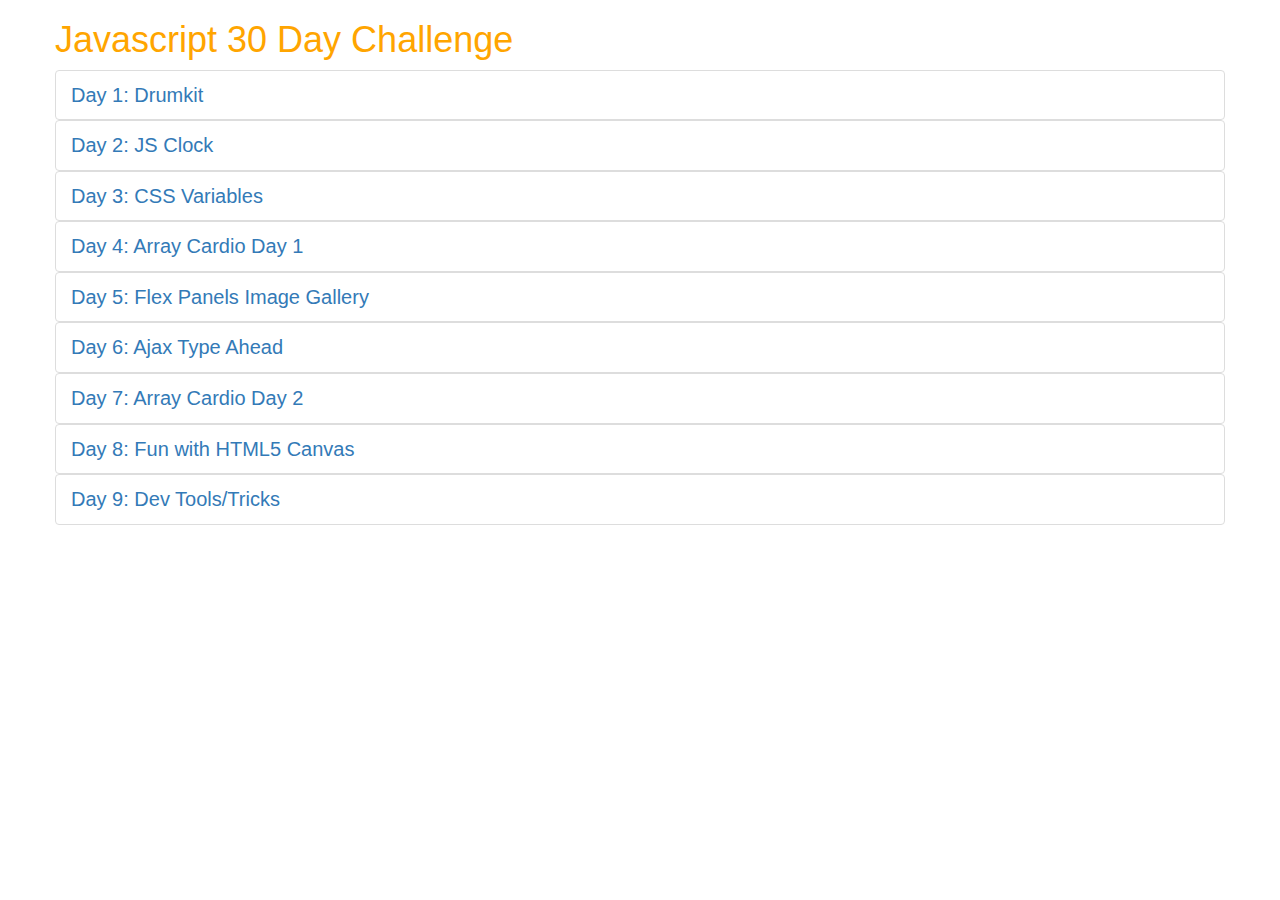
<file: index.html>
<!DOCTYPE html>
<html>
  <head>
    <meta charset="utf-8">
    <title>30 Day JavaScript Challenge</title>
    <link rel="stylesheet" href="https://maxcdn.bootstrapcdn.com/bootstrap/3.3.7/css/bootstrap.min.css" integrity="sha384-BVYiiSIFeK1dGmJRAkycuHAHRg32OmUcww7on3RYdg4Va+PmSTsz/K68vbdEjh4u" crossorigin="anonymous">
    <link rel="stylesheet" href="main.css">
  </head>
  <body>
    <div class="container">
      <div class="row">
        <h1>Javascript 30 Day Challenge</h1>
        <ul class="list-group">
          <a href="1-drum-kit/index.html"><li class="list-group-item">Day 1: Drumkit</li></a>
          <a href="2-JS-Clock/index.html"><li class="list-group-item">Day 2: JS Clock</li></a>
          <a href="3-CSS-Variables/index.html"><li class="list-group-item">Day 3: CSS Variables</li></a>
          <a href="4-Array-Cardio/index.html"><li class="list-group-item">Day 4: Array Cardio Day 1</li></a>
          <a href="5-Flex-Panels-Image-Gallery/index.html"><li class="list-group-item">Day 5: Flex Panels Image Gallery</li></a>
          <a href="6-Ajax-Type-Ahead/index.html"><li class="list-group-item">Day 6: Ajax Type Ahead</li></a>
          <a href="7-Array-Cardio-Day2/index.html"><li class="list-group-item">Day 7: Array Cardio Day 2</li></a>
          <a href="8-Fun-with-HTML5-Canvas/index.html"><li class="list-group-item">Day 8: Fun with HTML5 Canvas</li></a>
          <a href="9-Dev-Tools-Tricks/index.html"><li class="list-group-item">Day 9: Dev Tools/Tricks</li></a>
        </ul>
      </div>
    </div>


  </body>
</html>
</file>
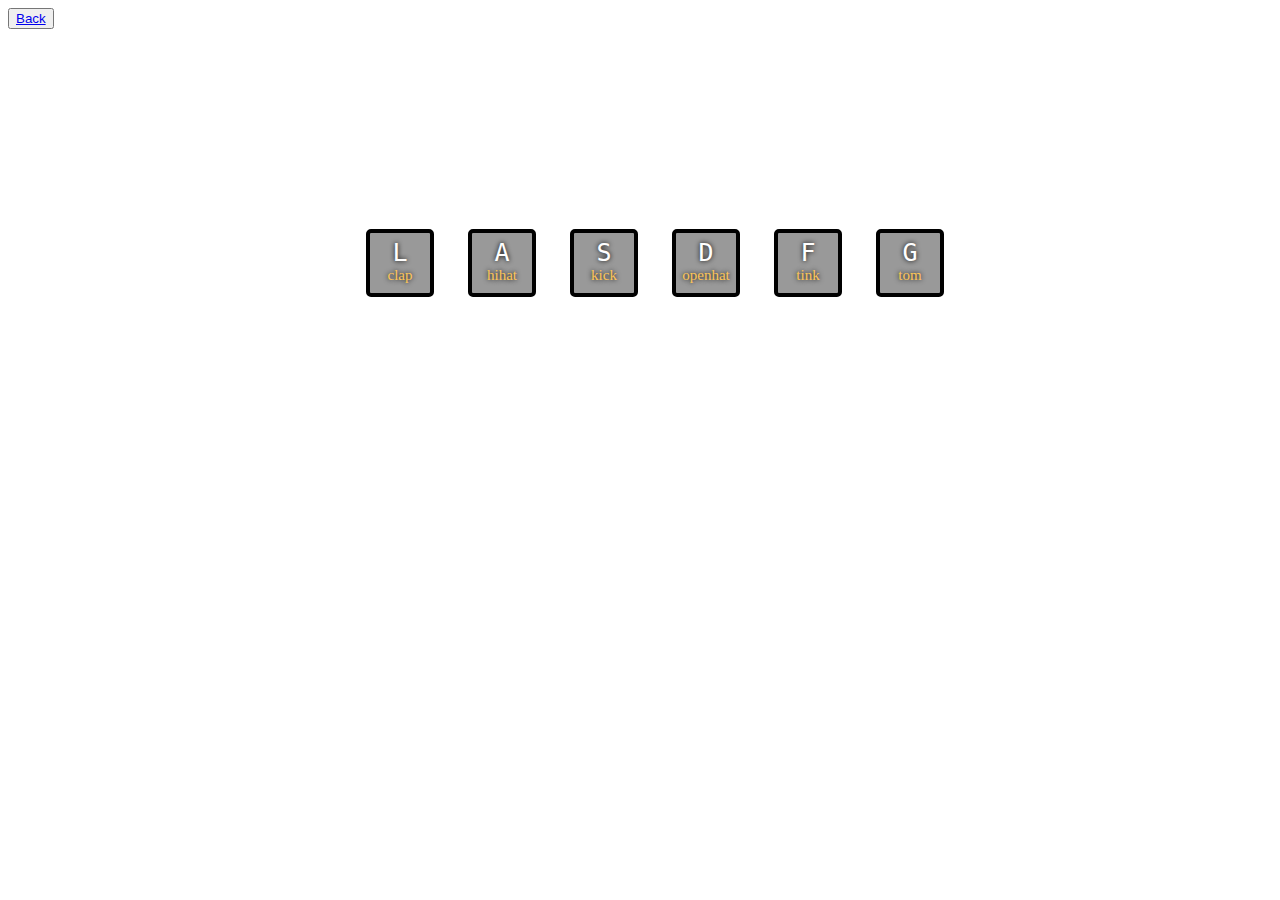
<file: 1-drum-kit/index.html>
<!DOCTYPE html>
<html>
  <head>
    <meta charset="utf-8">
    <title>Javascript30 Day One Drum Kit</title>
    <link rel="stylesheet" href="main.css">
  </head>
  <body>
    <button><a href="../index.html">Back</a></button>
    <div class="keys">
      <div data-key="76" class="key">
        <kbd>L</kbd>
        <span class="sound">clap</span>
      </div>
      <div data-key="65" class="key">
        <kbd>A</kbd>
        <span class="sound">hihat</span>
      </div>
      <div data-key="83" class="key">
        <kbd>S</kbd>
        <span class="sound">kick</span>
      </div>
      <div data-key="68" class="key">
        <kbd>D</kbd>
        <span class="sound">openhat</span>
      </div>
      <div data-key="70" class="key">
        <kbd>F</kbd>
        <span class="sound">tink</span>
      </div>
      <div data-key="71" class="key">
        <kbd>G</kbd>
        <span class="sound">tom</span>
      </div>
    </div>

    <audio data-key="76" src="sounds/beep11.mp3"></audio>
    <audio data-key="65" src="sounds/beep1.mp3"></audio>
    <audio data-key="83" src="sounds/beep2.mp3"></audio>
    <audio data-key="68" src="sounds/beep4.mp3"></audio>
    <audio data-key="70" src="sounds/beep6.mp3"></audio>
    <audio data-key="71" src="sounds/beep7.mp3"></audio>


  <script type="text/javascript" src="index.js">    </script>
  </body>
</html>
</file>
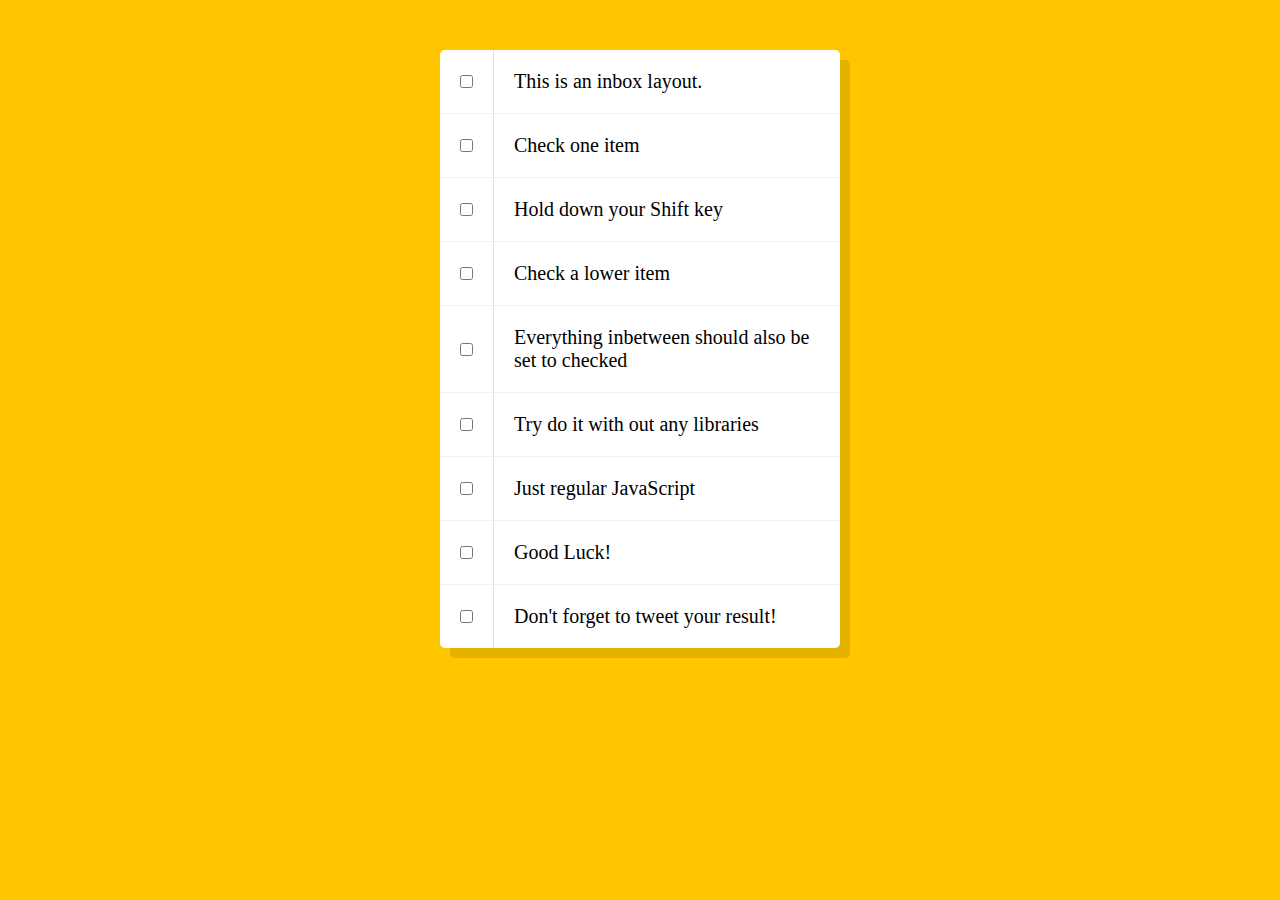
<file: 10-Hold-Shift-to-Check-Multiple-Checkboxes/index.html>
<!DOCTYPE html>
<html>
  <head>
    <meta charset="utf-8">
    <title>Hold Shift to Check Multiple Checkboxes</title>
    <link rel="stylesheet" href="main.css">
  </head>
  <body>
    <!--
    The following is a common layout you would see in an email client.
    When a user clicks a checkbox, holds Shift, and then clicks another checkbox a few rows down, all the checkboxes inbetween those two checkboxes should be checked.
   -->
   <div class="inbox">
    <div class="item">
      <input type="checkbox">
      <p>This is an inbox layout.</p>
    </div>
    <div class="item">
      <input type="checkbox">
      <p>Check one item</p>
    </div>
    <div class="item">
      <input type="checkbox">
      <p>Hold down your Shift key</p>
    </div>
    <div class="item">
      <input type="checkbox">
      <p>Check a lower item</p>
    </div>
    <div class="item">
      <input type="checkbox">
      <p>Everything inbetween should also be set to checked</p>
    </div>
    <div class="item">
      <input type="checkbox">
      <p>Try do it with out any libraries</p>
    </div>
    <div class="item">
      <input type="checkbox">
      <p>Just regular JavaScript</p>
    </div>
    <div class="item">
      <input type="checkbox">
      <p>Good Luck!</p>
    </div>
    <div class="item">
      <input type="checkbox">
      <p>Don't forget to tweet your result!</p>
    </div>
  </div>

   <script type="text/javascript" src="index.js"></script>
  </body>
</html>
</file>
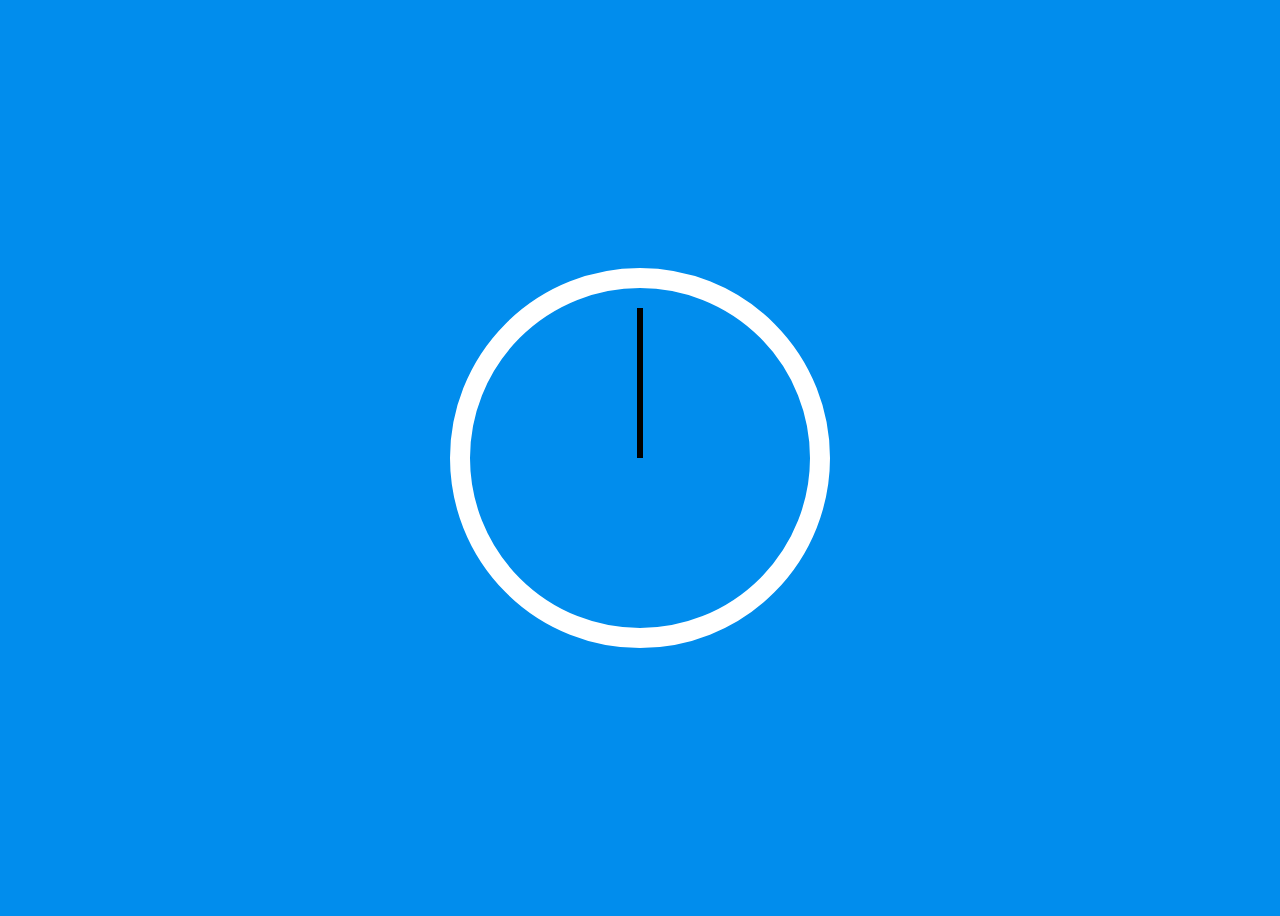
<file: 2-JS-Clock/index.html>
<!DOCTYPE html>
<html>
  <head>
    <meta charset="utf-8">
    <title>JS30 JSClock</title>
    <link rel="stylesheet" href="main.css">
  </head>
  <body>
    <div class="clock">
      <div class="clockface">
        <div class="hand hour-hand"></div>
        <div class="hand minute-hand"></div>
        <div class="hand second-hand"></div>
      </div>
    </div>

  <script type="text/javascript" src="index.js"></script>
  </body>
</html>
</file>
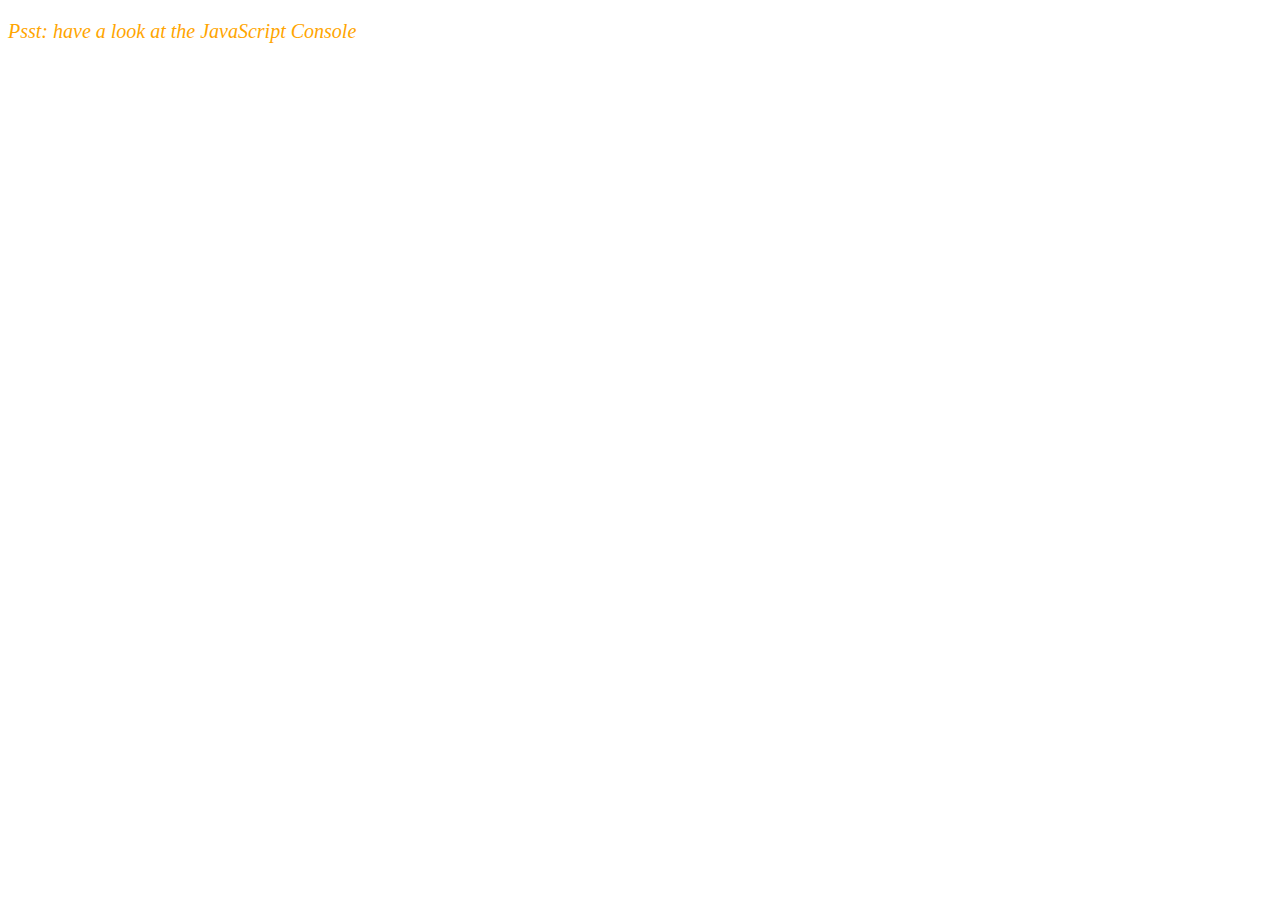
<file: 4-Array-Cardio/index.html>
<!DOCTYPE html>
<html>
  <head>
    <meta charset="utf-8">
    <title>Array Cardio</title>
  </head>
  <body>

    <p style="font-size:20px; color: orange;"><em>Psst: have a look at the JavaScript Console</em></p>

  <script src="index.js"></script>
  </body>
</html>
</file>
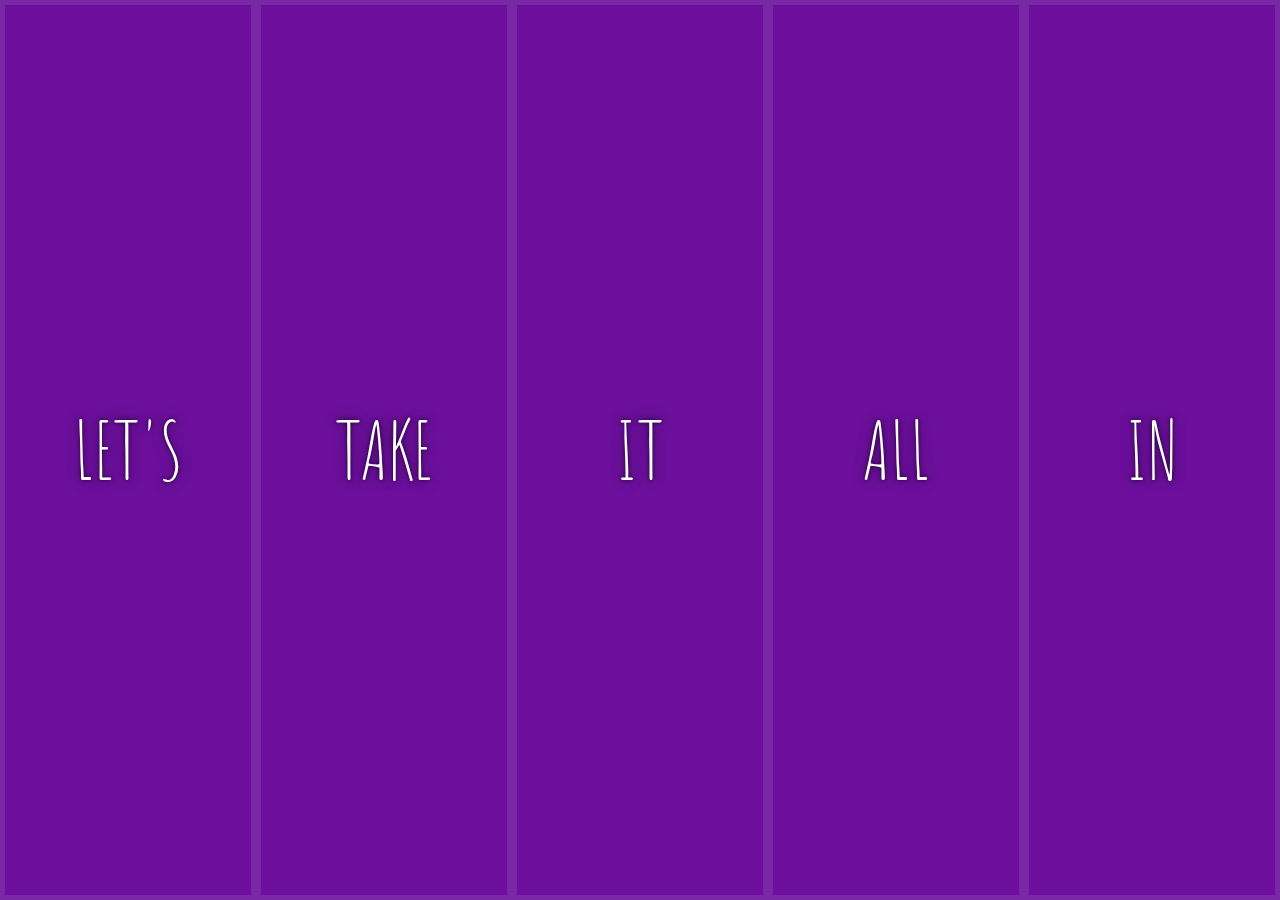
<file: 5-Flex-Panels-Image-Gallery/index.html>
<!DOCTYPE html>
<html>
  <head>
    <meta charset="utf-8">
    <title>Day 5: Flex Panels</title>
    <link href='https://fonts.googleapis.com/css?family=Amatic+SC' rel='stylesheet' type='text/css'>
    <link rel="stylesheet" href="main.css">
  </head>
  <body>
    <div class="panels">
    <div class="panel panel1">
      <p>Hey</p>
      <p>Let's</p>
      <p>Dance</p>
    </div>
    <div class="panel panel2">
      <p>Give</p>
      <p>Take</p>
      <p>Receive</p>
    </div>
    <div class="panel panel3">
      <p>Experience</p>
      <p>It</p>
      <p>Today</p>
    </div>
    <div class="panel panel4">
      <p>Give</p>
      <p>All</p>
      <p>You can</p>
    </div>
    <div class="panel panel5">
      <p>Life</p>
      <p>In</p>
      <p>Motion</p>
    </div>
  </div>

  <script type="text/javascript" src="index.js">

  </script>
  </body>
</html>
</file>
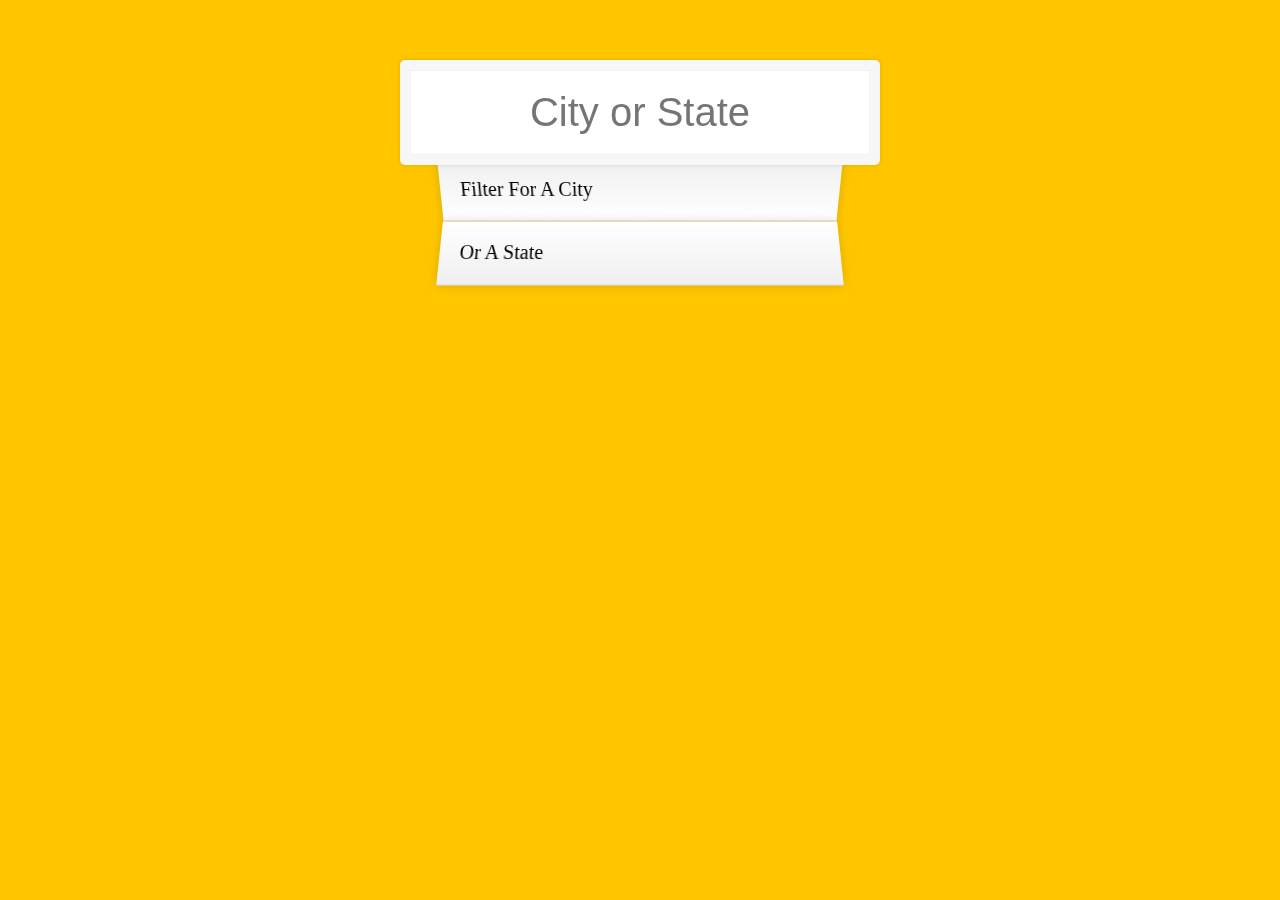
<file: 6-Ajax-Type-Ahead/index.html>
<!DOCTYPE html>
<html>
  <head>
    <meta charset="utf-8">
    <title>JS Day 6-Ajax Type Ahead</title>
    <link rel="stylesheet" href="main.css">
  </head>
  <body>

    <form class="search-form">
      <input type="text" class="search" placeholder="City or State">
        <ul class="suggestions">
          <li>Filter for a city</li>
          <li>or a state</li>
        </ul>
    </form>


  <script type="text/javascript" src="index.js"></script>
  </body>
</html>
</file>
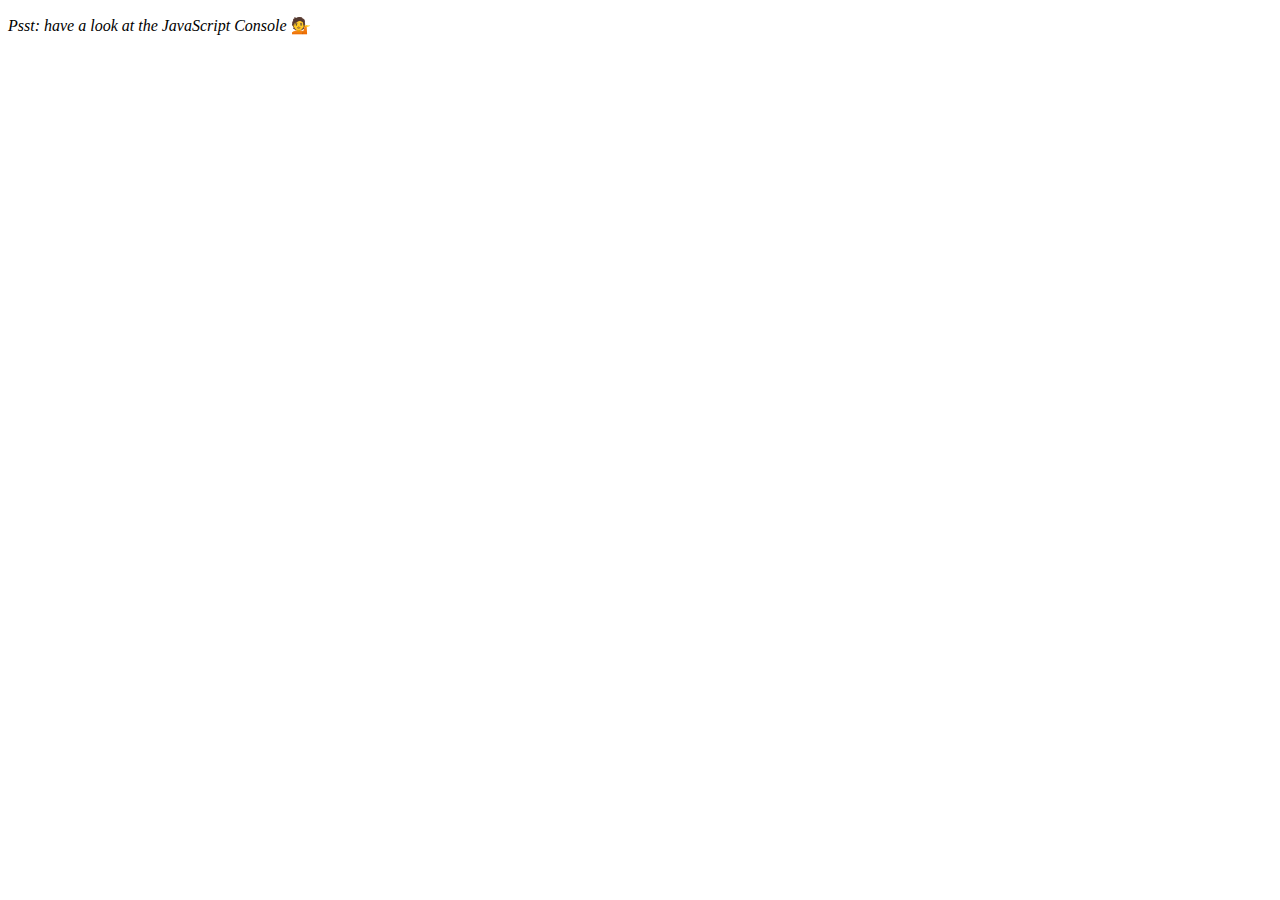
<file: 7-Array-Cardio-Day2/index.html>
<!DOCTYPE html>
<html>
  <head>
    <meta charset="utf-8">
    <title>Array Cardio Day 2</title>
  </head>
  <body>
    <p><em>Psst: have a look at the JavaScript Console</em> 💁</p>
  <script type="text/javascript" src="index.js"></script>
  </body>
</html>
</file>
<file: main.css>
a {
  font-size: 20px;
}
a:hover {
  font-weight: bold;
  text-decoration: none;
}

h1 {
  color: orange;
}
</file>
<file: 1-drum-kit/main.css>
.keys {
  text-align: center;
}

.key {
  display: inline-block;
  /*letter-spacing: 5em;*/
  font-size: 25px;
  padding: 5px;
  width:50px;
  height:50px;
  margin-top: 200px;
  margin-left:30px;
  border: 4px solid black;
  border-radius:5px;
  transition:all 0.07s;
  background-color: rgba(0, 0, 0, 0.4);
  text-shadow: 0 0 5px black;
  color: white;
}

.playing {
  transform: scale(1.1);
  border-color:#ffc600;
  box-shadow: 0 0 10px #ffc600;
}

.sound {
  color: #FCC456;
  font-size: 15px;
  display: block;
}
</file>
<file: 10-Hold-Shift-to-Check-Multiple-Checkboxes/main.css>
html {
      font-family: sans-serif;
      background:#ffc600;
    }
    .inbox {
      max-width:400px;
      margin:50px auto;
      background:white;
      border-radius:5px;
      box-shadow:10px 10px 0 rgba(0,0,0,0.1);
    }
    .item {
      display:flex;
      align-items:center;
      border-bottom: 1px solid #F1F1F1;
    }
    .item:last-child {
      border-bottom:0;
    }
    input:checked + p {
      background:#F9F9F9;
      text-decoration: line-through;
    }
    input[type="checkbox"] {
      margin:20px;
    }
    p {
      margin:0;
      padding:20px;
      transition:background 0.2s;
      flex:1;
      font-family:'helvetica neue';
      font-size: 20px;
      font-weight: 200;
      border-left: 1px solid #D1E2FF;
    }
    .details {
      text-align: center;
      font-size: 15px;
    }
</file>
<file: 2-JS-Clock/main.css>
html {
  background:#018DED url(http://unsplash.it/1500/1000?image=881&blur=50);
  background-size: cover;
  font-family: 'helvetica neue';
  text-align: center;
  font-size: 10px;
}
body {
  font-size: 2rem;
  display:flex;
  felx: 1;
  min-height: 100vh;
  align-items:center;
}

.clock {
  width: 30rem;
  height: 30rem;
  border: 20px solid white;
  border-radius: 50%;
  margin: 50px auto;
  padding: 2rem;
}

.clockface {
  position: relative;
  width: 100%;
  height: 100%;
  transform: translateY(-3px);
}

.hand {
  width: 50%;
  height: 6px;
  background: black;
  position: absolute;
  top: 50%;
  transform-origin: 100%;
  transform: rotate(90deg);
  transition: all 0.05s;
  transition-timing-function: cubic-bezier(0.1, 2.7, 0.58, 1);
}
.hour-hand {
  background: red;
}
.minute-hand {
  background: yellow;
}
</file>
<file: 5-Flex-Panels-Image-Gallery/main.css>
html {
  box-sizing: border-box;
  background: #ffc600;
  font-family: 'helvetica neue';
  font-size: 20px;
  font-weight: 200;
}
body {
  margin: 0;
}
*, *:before, *:after {
    box-sizing: inherit;
}
.panels {
  min-height: 100vh;
  overflow: hidden;
  display: flex;
}
.panel {
  background: #6B0F9C;
  box-shadow: inset 0 0 0 5px rgba(255, 255, 255, 0.1);
  color: white;
  text-align: center;
  align-items: center;
  transition:
       font-size 0.7s cubic-bezier(0.61,-0.19, 0.7,-0.11),
       flex 0.7s cubic-bezier(0.61,-0.19, 0.7,-0.11),
       background 0.2s;
  font-size: 20px;
  background-size:cover;
  background-position:center;
  flex: 1;
  justify-content: center;
  align-items: center;
  display: flex;
  flex-direction: column;
}
.panel > * {
      margin:0;
      width: 100%;
      transition:transform 0.5s;
      flex: 1 0 auto;
      display: flex;
      justify-content: center;
      align-items: center;
    }

.panel > *:first-child { transform: translateY(-100%); }
.panel.open-active > *:first-child { transform: translateY(0); }
.panel > *:last-child { transform: translateY(100%); }
.panel.open-active > *:last-child { transform: translateY(0); }

    .panel p {
      text-transform: uppercase;
      font-family: 'Amatic SC', cursive;
      text-shadow:0 0 4px rgba(0, 0, 0, 0.72), 0 0 14px rgba(0, 0, 0, 0.45);
      font-size: 2em;
    }
    .panel p:nth-child(2) {
      font-size: 4em;
    }
    .panel.open {
      font-size:40px;
      flex: 5;
    }
    .cta {
      color:white;
      text-decoration: none;
    }

.panel1 { background-image:url(https://source.unsplash.com/gYl-UtwNg_I/1500x1500); }
.panel2 { background-image:url(https://source.unsplash.com/1CD3fd8kHnE/1500x1500); }
.panel3 { background-image:url(https://images.unsplash.com/photo-1465188162913-8fb5709d6d57?ixlib=rb-0.3.5&q=80&fm=jpg&crop=faces&cs=tinysrgb&w=1500&h=1500&fit=crop&s=967e8a713a4e395260793fc8c802901d); }
.panel4 { background-image:url(https://source.unsplash.com/ITjiVXcwVng/1500x1500); }
.panel5 { background-image:url(https://source.unsplash.com/3MNzGlQM7qs/1500x1500); }
</file>
<file: 6-Ajax-Type-Ahead/main.css>
html {
      box-sizing: border-box;
      background:#ffc600;
      font-family:'helvetica neue';
      font-size: 20px;
      font-weight: 200;
    }
    *, *:before, *:after {
      box-sizing: inherit;
    }
    input {
      width: 100%;
      padding:20px;
    }

    .search-form {
      max-width:400px;
      margin:50px auto;
    }

    input.search {
      margin: 0;
      text-align: center;
      outline:0;
      border: 10px solid #F7F7F7;
      width: 120%;
      left: -10%;
      position: relative;
      top: 10px;
      z-index: 2;
      border-radius: 5px;
      font-size: 40px;
      box-shadow: 0 0 5px rgba(0, 0, 0, 0.12), inset 0 0 2px rgba(0, 0, 0, 0.19);
    }


    .suggestions {
      margin: 0;
      padding: 0;
      position: relative;
      /*perspective:20px;*/
    }
    .suggestions li {
      background:white;
      list-style: none;
      border-bottom: 1px solid #D8D8D8;
      box-shadow: 0 0 10px rgba(0, 0, 0, 0.14);
      margin:0;
      padding:20px;
      transition:background 0.2s;
      display:flex;
      justify-content:space-between;
      text-transform: capitalize;
    }

    .suggestions li:nth-child(even) {
      transform: perspective(100px) rotateX(3deg) translateY(2px) scale(1.001);
      background: linear-gradient(to bottom,  #ffffff 0%,#EFEFEF 100%);
    }
    .suggestions li:nth-child(odd) {
      transform: perspective(100px) rotateX(-3deg) translateY(3px);
      background: linear-gradient(to top,  #ffffff 0%,#EFEFEF 100%);
    }

    span.population {
      font-size: 15px;
    }


    .details {
      text-align: center;
      font-size: 15px;
    }

    .hl {
      background:#ffc600;
    }

    .love {
      text-align: center;
    }

    a {
      color:black;
      background:rgba(0,0,0,0.1);
      text-decoration: none;
    }
</file>
